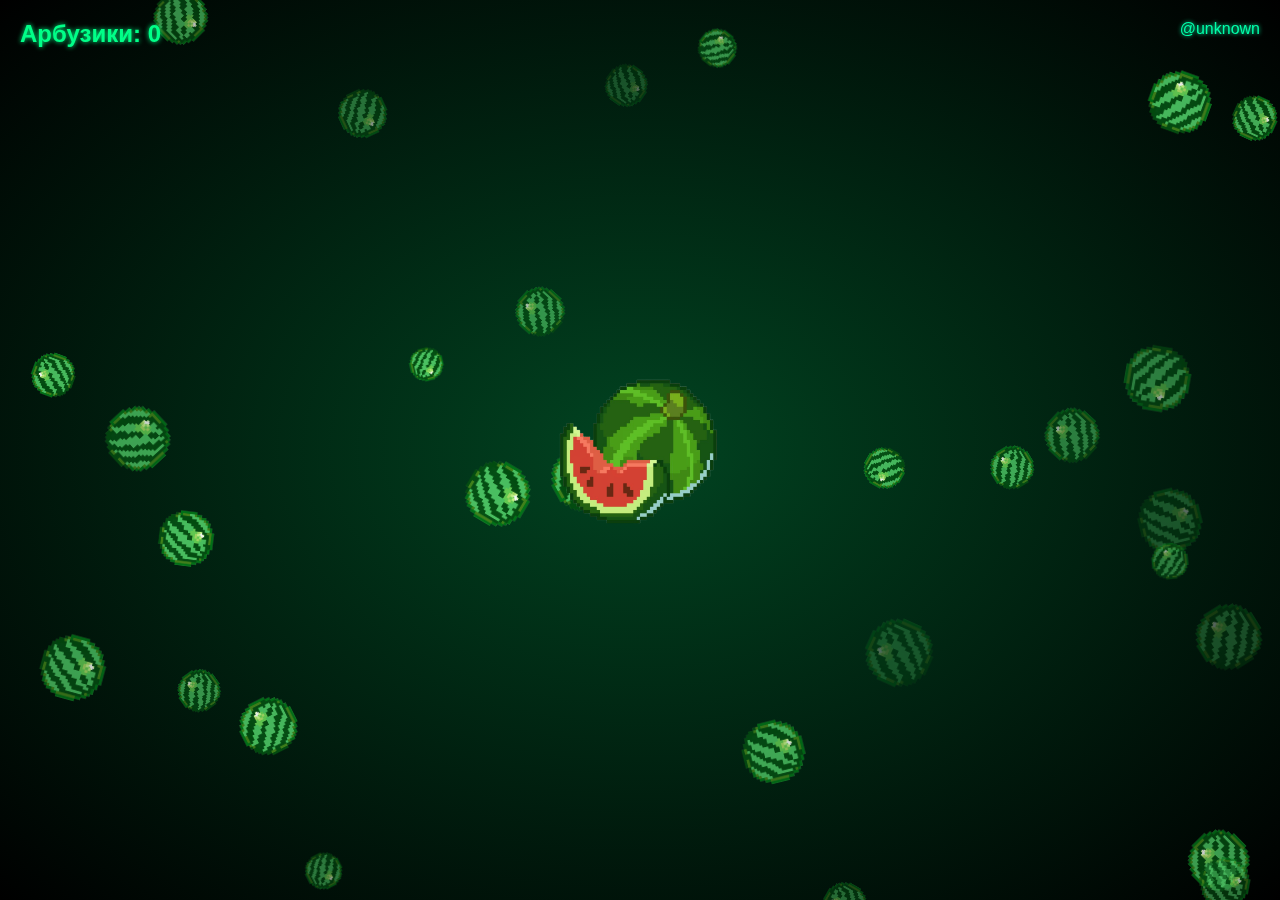
<file: index.html>
<!DOCTYPE html>
<html lang="ru">
<head>
  <meta charset="UTF-8" />
  <title>Кликер Арбузиков</title>
  <style>
    html, body {
      margin: 0;
      padding: 0;
      overflow: hidden;
      background: radial-gradient(ellipse at center, #014421 0%, #000000 100%);
      height: 100vh;
      font-family: 'Arial', sans-serif;
      user-select: none;
    }

    canvas.bg {
      position: absolute;
      z-index: 0;
    }

    #clicker {
      position: absolute;
      left: 50%;
      top: 50%;
      transform: translate(-50%, -50%);
      z-index: 2;
      cursor: pointer;
      width: 200px;
    }

    #counter {
      position: absolute;
      top: 20px;
      left: 20px;
      color: #00ff88;
      font-size: 24px;
      font-weight: bold;
      z-index: 3;
      text-shadow: 0 0 5px #00ff88;
    }

    .particle {
      position: absolute;
      font-size: 20px;
      font-weight: bold;
      color: #00ff88;
      z-index: 3;
      pointer-events: none;
      animation: rise 1s ease-out forwards;
    }

    @keyframes rise {
      0% {
        opacity: 1;
        transform: translateY(0px) scale(1);
      }
      100% {
        opacity: 0;
        transform: translateY(-50px) scale(1.5);
      }
    }

    #username {
      position: absolute;
      top: 20px;
      right: 20px;
      color: #00ffaa;
      font-size: 16px;
      z-index: 3;
      text-shadow: 0 0 4px #00ffaa;
    }
  </style>
</head>
<body>
  <canvas class="bg"></canvas>

  <div id="counter">Арбузики: 0</div>
  <img src="click.png" id="clicker" alt="Арбуз" />
  <div id="username">@unknown</div>

  <script>
    let count = Number(localStorage.getItem("watermelons") || 0);
    const counter = document.getElementById("counter");
    const clicker = document.getElementById("clicker");

    function updateCounter() {
      counter.textContent = `Арбузики: ${count}`;
    }

    function createParticle(x, y, text) {
      const particle = document.createElement("div");
      particle.className = "particle";
      particle.style.left = x + "px";
      particle.style.top = y + "px";
      particle.textContent = "+" + text;
      document.body.appendChild(particle);
      setTimeout(() => particle.remove(), 1000);
    }

    clicker.addEventListener("click", (e) => {
      count += 1;
      localStorage.setItem("watermelons", count);
      updateCounter();
      createParticle(e.clientX, e.clientY, 1);
    });

    updateCounter();

    // --- background animation ---
    const canvas = document.querySelector(".bg");
    const ctx = canvas.getContext("2d");
    let W = canvas.width = window.innerWidth;
    let H = canvas.height = window.innerHeight;

    const bg = new Image();
    bg.src = "bg.png";

    const arbs = [];
    const maxArbs = 30;

    for (let i = 0; i < maxArbs; i++) {
      arbs.push({
        x: Math.random() * W,
        y: Math.random() * H,
        size: 40 + Math.random() * 50,
        speedX: -1 + Math.random() * 2,
        speedY: -1 + Math.random() * 2,
        opacity: 0.3 + Math.random() * 0.7,
        angle: Math.random() * Math.PI * 2,
        rotateSpeed: 0.005 + Math.random() * 0.01
      });
    }

    function draw() {
      ctx.clearRect(0, 0, W, H);
      for (let a of arbs) {
        ctx.save();
        ctx.globalAlpha = a.opacity;
        ctx.translate(a.x, a.y);
        ctx.rotate(a.angle);
        ctx.drawImage(bg, -a.size/2, -a.size/2, a.size, a.size);
        ctx.restore();

        a.x += a.speedX;
        a.y += a.speedY;
        a.angle += a.rotateSpeed;

        if (a.x < -100) a.x = W + 100;
        if (a.y < -100) a.y = H + 100;
        if (a.x > W + 100) a.x = -100;
        if (a.y > H + 100) a.y = -100;
      }
      requestAnimationFrame(draw);
    }

    bg.onload = draw;
    window.addEventListener('resize', () => {
      W = canvas.width = window.innerWidth;
      H = canvas.height = window.innerHeight;
    });

    // Telegram WebApp username
    if (window.Telegram && Telegram.WebApp && Telegram.WebApp.initDataUnsafe?.user?.username) {
      document.getElementById("username").textContent = "@" + Telegram.WebApp.initDataUnsafe.user.username;
    }
  </script>
</body>
</html>
</file>
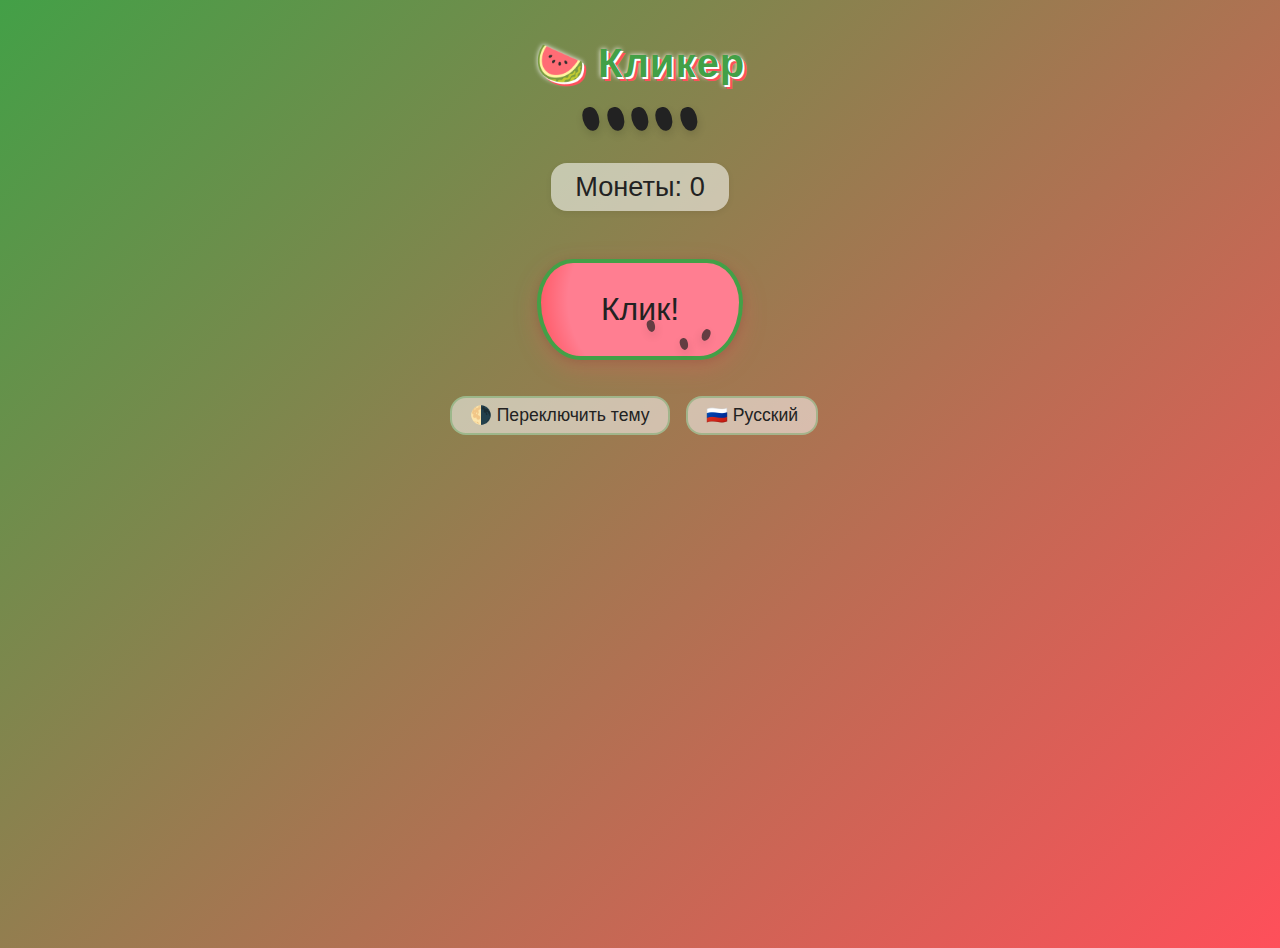
<file: .github/workflows/index.html>
<!DOCTYPE html>
<html>
<head>
  <meta charset="UTF-8">
  <title>Кликер</title>
  <script src="https://telegram.org/js/telegram-web-app.js"></script>
  <style>
    :root {
      --watermelon-rind: #43a047;
      --watermelon-flesh: #ff4f5a;
      --watermelon-seed: #222;
      --watermelon-light: #f2f2f2;
      --watermelon-dark: #202020;
    }
    body {
      text-align: center;
      font-family: 'Comic Sans MS', 'Comic Sans', cursive, sans-serif;
      background: linear-gradient(135deg, var(--watermelon-rind) 0%, var(--watermelon-flesh) 100%);
      transition: background 0.5s, color 0.5s;
      color: var(--watermelon-dark);
      min-height: 100vh;
    }
    body.dark {
      background: linear-gradient(135deg, #1b5e20 0%, #b71c1c 100%);
      color: var(--watermelon-light);
    }
    h1 {
      font-size: 2.5em;
      margin: 40px 0 20px;
      color: var(--watermelon-rind);
      text-shadow: 2px 2px 0 #fff, 4px 4px 0 #ff4f5a, 0 0 5px #fff;
      letter-spacing: 1px;
    }
    .seed {
      display: inline-block;
      width: 16px;
      height: 24px;
      background: var(--watermelon-seed);
      border-radius: 50% 50% 60% 60%;
      margin: 0 2px;
      transform: rotate(-15deg);
      box-shadow: 0 4px 8px #0002;
    }
    #coins {
      font-size: 1.7em;
      margin: 28px 0 18px;
      color: var(--watermelon-seed);
      background: rgba(255,255,255,0.55);
      border-radius: 16px;
      display: inline-block;
      padding: 8px 24px;
      box-shadow: 0 2px 6px #0001;
    }
    body.dark #coins {
      background: rgba(32,32,32,0.5);
      color: #fff;
    }
    .watermelon-btn {
      background: radial-gradient(circle at 60% 40%, #ff7e91 70%, #ff4f5a 100%);
      color: var(--watermelon-seed);
      font-size: 2em;
      padding: 28px 60px;
      border: 4px solid var(--watermelon-rind);
      border-radius: 50px 50px 60px 60px / 60px 60px 80px 80px;
      margin: 30px 0 20px;
      cursor: pointer;
      position: relative;
      box-shadow: 0 8px 24px #ff4f5a44, 0 2px 8px #0002;
      transition: background 0.2s, box-shadow 0.2s, transform 0.1s;
      outline: none;
      font-family: inherit;
    }
    .watermelon-btn:active {
      background: radial-gradient(circle at 50% 60%, #ff4f5a 80%, #ff7e91 100%);
      box-shadow: 0 2px 6px #ff4f5a66;
      transform: scale(0.97);
    }
    .seeds-on-btn {
      position: absolute;
      left: 50%; top: 50%;
      transform: translate(-50%,-50%);
      pointer-events: none;
    }
    .seed.small {
      width: 8px; height: 12px;
      opacity: 0.7;
    }
    .theme-switcher, .lang-switcher {
      margin-top: 16px;
      font-size: 1.1em;
      background: #fff8;
      border-radius: 16px;
      padding: 7px 18px;
      border: 2px solid #43a04755;
      cursor: pointer;
      color: var(--watermelon-seed);
      transition: background 0.3s, color 0.3s;
      display: inline-block;
      margin-right: 12px;
    }
    body.dark .theme-switcher, body.dark .lang-switcher {
      background: #2228;
      color: #fff;
      border-color: #1b5e2055;
    }
  </style>
</head>
<body>
  <h1 id="title">🍉 Кликер</h1>
  <div>
    <span class="seed"></span>
    <span class="seed"></span>
    <span class="seed"></span>
    <span class="seed"></span>
    <span class="seed"></span>
  </div>
  <div id="coins">Монеты: 0</div>
  <br>
  <button class="watermelon-btn" id="click-btn" onclick="clickCoin()">
    Клик!
    <div class="seeds-on-btn">
      <span class="seed small" style="top:10px;left:5px;position:absolute;"></span>
      <span class="seed small" style="top:28px;left:38px;position:absolute;"></span>
      <span class="seed small" style="top:19px;left:60px;position:absolute;transform:rotate(24deg);"></span>
    </div>
  </button>
  <br>
  <button class="theme-switcher" id="theme-btn" onclick="toggleTheme()">🌗 Переключить тему</button>
  <button class="lang-switcher" id="lang-btn" onclick="toggleLang()">🇷🇺 Русский</button>

  <script>
    Telegram.WebApp.ready();
    Telegram.WebApp.expand();

    let coins = 0;
    let lang = 'ru';

    const texts = {
      ru: {
        title: "🍉 Кликер",
        coins: "Монеты: ",
        click: "Клик!",
        theme: "🌗 Переключить тему",
        lang: "🇬🇧 English",
      },
      en: {
        title: "🍉 Clicker",
        coins: "Coins: ",
        click: "Click!",
        theme: "🌗 Switch theme",
        lang: "🇷🇺 Русский",
      }
    };

    function updateLang() {
      document.getElementById("title").innerText = texts[lang].title;
      document.getElementById("coins").innerText = texts[lang].coins + coins;
      document.getElementById("click-btn").childNodes[0].textContent = texts[lang].click;
      document.getElementById("theme-btn").innerText = texts[lang].theme;
      document.getElementById("lang-btn").innerText = texts[lang].lang;
    }

    function clickCoin() {
      coins++;
      document.getElementById("coins").innerText = texts[lang].coins + coins;
      popSeed();
    }

    function popSeed() {
      const btn = document.querySelector('.watermelon-btn');
      const seed = document.createElement('span');
      seed.className = 'seed small';
      seed.style.position = 'absolute';
      seed.style.left = (40 + Math.random()*40) + 'px';
      seed.style.top = (15 + Math.random()*30) + 'px';
      seed.style.opacity = 1;
      seed.style.transition = 'top 0.8s cubic-bezier(.2,-0.5,.8,0.7), opacity 0.8s';
      btn.appendChild(seed);
      setTimeout(() => {
        seed.style.top = (parseInt(seed.style.top) - 40) + 'px';
        seed.style.opacity = 0;
      }, 10);
      setTimeout(() => {
        seed.remove();
      }, 900);
    }

    function toggleTheme() {
      document.body.classList.toggle('dark');
    }

    function toggleLang() {
      lang = lang === 'ru' ? 'en' : 'ru';
      updateLang();
    }

    // Первичная установка
    updateLang();
  </script>
</body>
</html>
</file>
